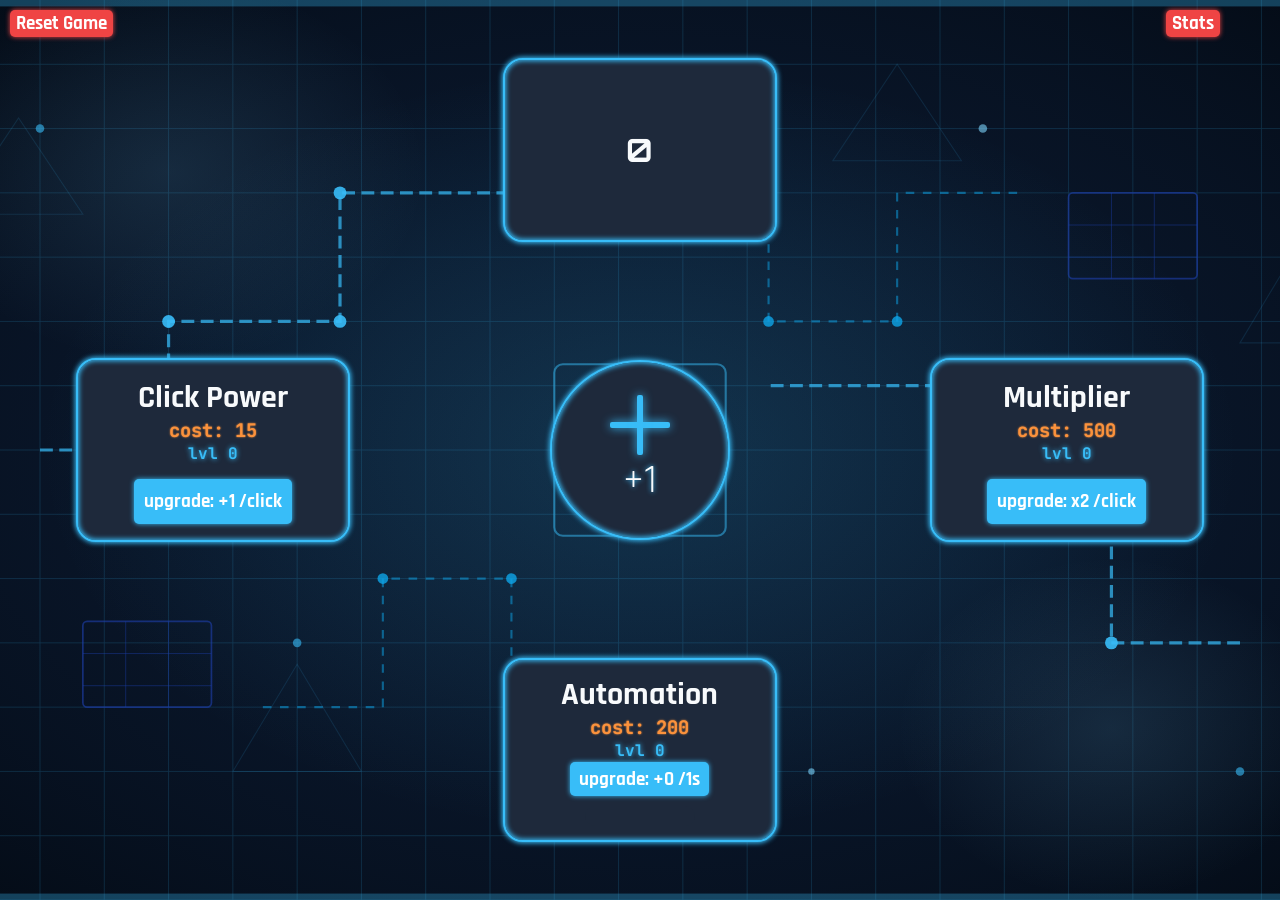
<file: index.html>
<!DOCTYPE html>
<html lang="en">

<head>
    <meta charset="UTF-8">
    <meta name="viewport" content="width=device-width, initial-scale=1.0">
    <link rel="stylesheet" href="./style.css">
    <title>Plus To Infinite</title>
</head>

<body class="body">
    <button id="statMenu">Stats</button>
        <div class="StatDisplay">
            <ul>
                <li id="TotalMoney">Total Money: 0</li>
                <li id="TotalClicks">Total Clicks: 0</li>
                <li id="TotalPlayTime">Total Play Time: 0s</li>
            </ul>
        </div>
    <div id="gameContent">
        <button id="ResetGame">Reset Game</button>
        <svg id="bg" xmlns="http://www.w3.org/2000/svg"
            style="position:fixed;top:0;left:0;width:100vw;height:100vh;z-index:0;pointer-events:none;"
            viewBox="0 0 680 420" preserveAspectRatio="xMidYMid slice">
            <style>
                @keyframes pulse1 {

                    0%,
                    100% {
                        opacity: 0.15
                    }

                    50% {
                        opacity: 0.55
                    }
                }

                @keyframes pulse2 {

                    0%,
                    100% {
                        opacity: 0.08
                    }

                    50% {
                        opacity: 0.4
                    }
                }

                @keyframes pulse3 {

                    0%,
                    100% {
                        opacity: 0.3
                    }

                    50% {
                        opacity: 0.9
                    }
                }

                @keyframes flow1 {
                    0% {
                        stroke-dashoffset: 120
                    }

                    100% {
                        stroke-dashoffset: 0
                    }
                }

                @keyframes flow2 {
                    0% {
                        stroke-dashoffset: 80
                    }

                    100% {
                        stroke-dashoffset: 0
                    }
                }

                @keyframes scanline {
                    0% {
                        transform: translateY(-20px)
                    }

                    100% {
                        transform: translateY(440px)
                    }
                }

                @keyframes blink {

                    0%,
                    100% {
                        opacity: 1
                    }

                    45%,
                    55% {
                        opacity: 0.1
                    }
                }
            </style>
            <rect width="680" height="420" fill="#0a1628" />
            <rect width="680" height="420" fill="url(#vignette)" />
            <defs>
                <radialGradient id="vignette" cx="50%" cy="50%" r="70%">
                    <stop offset="0%" stop-color="#0d2040" stop-opacity="0" />
                    <stop offset="100%" stop-color="#020810" stop-opacity="0.8" />
                </radialGradient>
                <radialGradient id="glow1" cx="50%" cy="50%" r="50%">
                    <stop offset="0%" stop-color="#38bdf8" stop-opacity="0.18" />
                    <stop offset="100%" stop-color="#38bdf8" stop-opacity="0" />
                </radialGradient>
                <radialGradient id="glow2" cx="50%" cy="50%" r="50%">
                    <stop offset="0%" stop-color="#7dd3fc" stop-opacity="0.12" />
                    <stop offset="100%" stop-color="#7dd3fc" stop-opacity="0" />
                </radialGradient>
            </defs>
            <g opacity="0.18">
                <line x1="0" y1="30" x2="680" y2="30" stroke="#38bdf8" stroke-width="0.4" />
                <line x1="0" y1="60" x2="680" y2="60" stroke="#38bdf8" stroke-width="0.4" />
                <line x1="0" y1="90" x2="680" y2="90" stroke="#38bdf8" stroke-width="0.4" />
                <line x1="0" y1="120" x2="680" y2="120" stroke="#38bdf8" stroke-width="0.4" />
                <line x1="0" y1="150" x2="680" y2="150" stroke="#38bdf8" stroke-width="0.4" />
                <line x1="0" y1="180" x2="680" y2="180" stroke="#38bdf8" stroke-width="0.4" />
                <line x1="0" y1="210" x2="680" y2="210" stroke="#38bdf8" stroke-width="0.4" />
                <line x1="0" y1="240" x2="680" y2="240" stroke="#38bdf8" stroke-width="0.4" />
                <line x1="0" y1="270" x2="680" y2="270" stroke="#38bdf8" stroke-width="0.4" />
                <line x1="0" y1="300" x2="680" y2="300" stroke="#38bdf8" stroke-width="0.4" />
                <line x1="0" y1="330" x2="680" y2="330" stroke="#38bdf8" stroke-width="0.4" />
                <line x1="0" y1="360" x2="680" y2="360" stroke="#38bdf8" stroke-width="0.4" />
                <line x1="0" y1="390" x2="680" y2="390" stroke="#38bdf8" stroke-width="0.4" />
                <line x1="0" y1="420" x2="680" y2="420" stroke="#38bdf8" stroke-width="0.4" />
                <line x1="30" y1="0" x2="30" y2="420" stroke="#38bdf8" stroke-width="0.4" />
                <line x1="60" y1="0" x2="60" y2="420" stroke="#38bdf8" stroke-width="0.4" />
                <line x1="90" y1="0" x2="90" y2="420" stroke="#38bdf8" stroke-width="0.4" />
                <line x1="120" y1="0" x2="120" y2="420" stroke="#38bdf8" stroke-width="0.4" />
                <line x1="150" y1="0" x2="150" y2="420" stroke="#38bdf8" stroke-width="0.4" />
                <line x1="180" y1="0" x2="180" y2="420" stroke="#38bdf8" stroke-width="0.4" />
                <line x1="210" y1="0" x2="210" y2="420" stroke="#38bdf8" stroke-width="0.4" />
                <line x1="240" y1="0" x2="240" y2="420" stroke="#38bdf8" stroke-width="0.4" />
                <line x1="270" y1="0" x2="270" y2="420" stroke="#38bdf8" stroke-width="0.4" />
                <line x1="300" y1="0" x2="300" y2="420" stroke="#38bdf8" stroke-width="0.4" />
                <line x1="330" y1="0" x2="330" y2="420" stroke="#38bdf8" stroke-width="0.4" />
                <line x1="360" y1="0" x2="360" y2="420" stroke="#38bdf8" stroke-width="0.4" />
                <line x1="390" y1="0" x2="390" y2="420" stroke="#38bdf8" stroke-width="0.4" />
                <line x1="420" y1="0" x2="420" y2="420" stroke="#38bdf8" stroke-width="0.4" />
                <line x1="450" y1="0" x2="450" y2="420" stroke="#38bdf8" stroke-width="0.4" />
                <line x1="480" y1="0" x2="480" y2="420" stroke="#38bdf8" stroke-width="0.4" />
                <line x1="510" y1="0" x2="510" y2="420" stroke="#38bdf8" stroke-width="0.4" />
                <line x1="540" y1="0" x2="540" y2="420" stroke="#38bdf8" stroke-width="0.4" />
                <line x1="570" y1="0" x2="570" y2="420" stroke="#38bdf8" stroke-width="0.4" />
                <line x1="600" y1="0" x2="600" y2="420" stroke="#38bdf8" stroke-width="0.4" />
                <line x1="630" y1="0" x2="630" y2="420" stroke="#38bdf8" stroke-width="0.4" />
                <line x1="660" y1="0" x2="660" y2="420" stroke="#38bdf8" stroke-width="0.4" />
            </g>
            <ellipse cx="340" cy="210" rx="280" ry="180" fill="url(#glow1)"
                style="animation:pulse2 4s ease-in-out infinite" />
            <ellipse cx="120" cy="80" rx="120" ry="90" fill="url(#glow2)"
                style="animation:pulse1 6s ease-in-out infinite 1s" />
            <ellipse cx="560" cy="340" rx="100" ry="80" fill="url(#glow2)"
                style="animation:pulse1 5s ease-in-out infinite 2s" />
            <g fill="none">
                <path d="M60 210 L120 210 L120 150 L200 150 L200 90 L300 90" stroke="#38bdf8" stroke-width="1.5"
                    stroke-dasharray="6 3" style="animation:flow1 3s linear infinite" opacity="0.7" />
                <circle cx="120" cy="210" r="3" fill="#38bdf8" opacity="0.9" />
                <circle cx="120" cy="150" r="3" fill="#38bdf8" opacity="0.9" />
                <circle cx="200" cy="150" r="3" fill="#38bdf8" opacity="0.9" />
                <circle cx="200" cy="90" r="3" fill="#38bdf8" opacity="0.9" />
                <path d="M620 300 L560 300 L560 240 L480 240 L480 180 L400 180" stroke="#38bdf8" stroke-width="1.5"
                    stroke-dasharray="6 3" style="animation:flow2 2.5s linear infinite" opacity="0.7" />
                <circle cx="560" cy="300" r="3" fill="#38bdf8" opacity="0.9" />
                <circle cx="560" cy="240" r="3" fill="#38bdf8" opacity="0.9" />
                <circle cx="480" cy="240" r="3" fill="#38bdf8" opacity="0.9" />
                <circle cx="480" cy="180" r="3" fill="#38bdf8" opacity="0.9" />
                <path d="M340 390 L340 330 L280 330 L280 270 L220 270 L220 330 L160 330" stroke="#0ea5e9"
                    stroke-width="1" stroke-dasharray="4 4" style="animation:flow1 4s linear infinite 0.5s"
                    opacity="0.5" />
                <circle cx="340" cy="330" r="2.5" fill="#0ea5e9" opacity="0.8" />
                <circle cx="280" cy="330" r="2.5" fill="#0ea5e9" opacity="0.8" />
                <circle cx="280" cy="270" r="2.5" fill="#0ea5e9" opacity="0.8" />
                <circle cx="220" cy="270" r="2.5" fill="#0ea5e9" opacity="0.8" />
                <path d="M340 30 L340 90 L400 90 L400 150 L460 150 L460 90 L520 90" stroke="#0ea5e9" stroke-width="1"
                    stroke-dasharray="4 4" style="animation:flow2 3.5s linear infinite 1s" opacity="0.5" />
                <circle cx="340" cy="90" r="2.5" fill="#0ea5e9" opacity="0.8" />
                <circle cx="400" cy="90" r="2.5" fill="#0ea5e9" opacity="0.8" />
                <circle cx="400" cy="150" r="2.5" fill="#0ea5e9" opacity="0.8" />
                <circle cx="460" cy="150" r="2.5" fill="#0ea5e9" opacity="0.8" />
            </g>
            <g fill="none" stroke="#38bdf8">
                <rect x="300" y="170" width="80" height="80" rx="4" stroke-width="1" opacity="0.5"
                    style="animation:pulse2 5s ease-in-out infinite" />
                <rect x="310" y="180" width="60" height="60" rx="2" stroke-width="0.5" opacity="0.4" />
                <line x1="340" y1="170" x2="340" y2="250" stroke-width="0.5" opacity="0.3" />
                <line x1="300" y1="210" x2="380" y2="210" stroke-width="0.5" opacity="0.3" />
                <circle cx="340" cy="210" r="15" stroke-width="1.5" opacity="0.7"
                    style="animation:pulse3 2s ease-in-out infinite" />
                <circle cx="340" cy="210" r="8" stroke-width="1" opacity="0.5" />
                <circle cx="340" cy="210" r="3" fill="#38bdf8" opacity="0.9"
                    style="animation:blink 2s ease-in-out infinite" />
            </g>
            <g fill="none" stroke="#1e40af">
                <rect x="80" y="290" width="60" height="40" rx="2" stroke-width="0.8" opacity="0.6" />
                <line x1="80" y1="305" x2="140" y2="305" stroke-width="0.4" opacity="0.5" />
                <line x1="80" y1="320" x2="140" y2="320" stroke-width="0.4" opacity="0.5" />
                <line x1="100" y1="290" x2="100" y2="330" stroke-width="0.4" opacity="0.5" />
                <line x1="120" y1="290" x2="120" y2="330" stroke-width="0.4" opacity="0.5" />
            </g>
            <g fill="none" stroke="#1e40af">
                <rect x="540" y="90" width="60" height="40" rx="2" stroke-width="0.8" opacity="0.6" />
                <line x1="540" y1="105" x2="600" y2="105" stroke-width="0.4" opacity="0.5" />
                <line x1="540" y1="120" x2="600" y2="120" stroke-width="0.4" opacity="0.5" />
                <line x1="560" y1="90" x2="560" y2="130" stroke-width="0.4" opacity="0.5" />
                <line x1="580" y1="90" x2="580" y2="130" stroke-width="0.4" opacity="0.5" />
            </g>
            <g opacity="0.6">
                <circle cx="60" cy="60" r="2" fill="#38bdf8" style="animation:blink 1.7s ease-in-out infinite" />
                <circle cx="180" cy="300" r="2" fill="#38bdf8" style="animation:blink 2.3s ease-in-out infinite 0.4s" />
                <circle cx="500" cy="60" r="2" fill="#7dd3fc" style="animation:blink 1.9s ease-in-out infinite 0.8s" />
                <circle cx="620" cy="360" r="2" fill="#38bdf8" style="animation:blink 2.5s ease-in-out infinite 1.2s" />
                <circle cx="420" cy="360" r="1.5" fill="#7dd3fc"
                    style="animation:blink 2.1s ease-in-out infinite 0.3s" />
                <circle cx="90" cy="180" r="1.5" fill="#38bdf8" style="animation:blink 1.8s ease-in-out infinite 1s" />
            </g>
            <g opacity="0.12" fill="none" stroke="#38bdf8" stroke-width="0.5">
                <polygon points="150,360 180,310 210,360" />
                <polygon points="460,30 490,75 430,75" />
                <polygon points="620,160 650,110 680,160" />
                <polygon points="20,100 50,55 80,100" />
            </g>
            <rect x="0" y="0" width="680" height="3" fill="#38bdf8" opacity="0.3" />
            <rect x="0" y="417" width="680" height="3" fill="#38bdf8" opacity="0.3" />
            <rect x="0" y="0" width="3" height="420" fill="#38bdf8" opacity="0.3" />
            <rect x="677" y="0" width="3" height="420" fill="#38bdf8" opacity="0.3" />
            <rect x="0" y="0" width="12" height="12" fill="#38bdf8" opacity="0.6" />
            <rect x="668" y="0" width="12" height="12" fill="#38bdf8" opacity="0.6" />
            <rect x="0" y="408" width="12" height="12" fill="#38bdf8" opacity="0.6" />
            <rect x="668" y="408" width="12" height="12" fill="#38bdf8" opacity="0.6" />
        </svg>
        <div class="ALL">
            <h1 id="MoneyDisplay" class="StandardComponent">0</h1>

            <button id="button" class="StandardComponent">
                <div class="cross"></div>
                <div id="IncrementalValue">+1</div>
            </button>

            <div id="AdditionPart" class="StandardComponent">
                <h1>Click Power</h1>
                <h3 id="AdditionCost">cost: 15</h3>
                <h4 id="AdditionLvl">lvl 0</h4>
                <button id="AdditionUpgrade">upgrade: +1 /click</button>
            </div>

            <div id="MultiplicationPart" class="StandardComponent">
                <h1>Multiplier</h1>
                <h3 id="MultiplierCost">cost: 500</h3>
                <h4 id="MultiplierLvl">lvl 0</h4>
                <button id="MultiplicationUpgrade">upgrade: x2 /click</button>
            </div>

            <div id="AutomationPart" class="StandardComponent">
                <h1>Automation</h1>
                <h3 id="AutomationCost">cost: 200</h3>
                <h4 id="AutomationLvl">lvl 0</h4>
                <button id="AutomationUpgrade">upgrade: +0 /1s</button>
                <div class="BarContainer">
                    <div class="Bar"></div>
                </div>
            </div>
        </div>
        
        <script src="./script.js"></script>
    </div>
</body>

</html>
</file>
<file: style.css>
@import url('https://fonts.googleapis.com/css2?family=Orbitron:wght@400..900&display=swap');
@import url('https://fonts.googleapis.com/css2?family=Orbitron:wght@400..900&family=Rajdhani:wght@300;400;500;600;700&display=swap');
@import url('https://fonts.googleapis.com/css2?family=JetBrains+Mono:ital,wght@0,100..800;1,100..800&family=Orbitron:wght@400..900&family=Rajdhani:wght@300;400;500;600;700&display=swap');

.BarContainer {
    margin-top: 10px;
    width: 110px;
    height: 20px;
    background-color: #1e293b;
    border-radius: 10px;
}

.Bar {
    width: 0%;
    height: 100%;
    background-color: #4ade80;
    border-radius: 10px;
    box-shadow: 0 0 5px #4ade80;

}

:root {
  /* On définit une variable avec une valeur par défaut */
  --animation-speed: 2s;
}

.animate-run {
    animation: fillBar var(--animation-speed) linear infinite;
}

@keyframes fillBar {
    from {
        width: 0%;
    }

    to {
        width: 100%;
    }
}

button:focus {
    outline: none; /* Enlève le contour bleu par défaut */
}

html,
body {
    margin: 0;
    padding: 0;
    overflow: hidden;
    height: 100vh;
    width: 100vw;
}

body {
    user-select: none;
}

h1,
h3,
h4,
button {
    font-family: "Rajdhani", sans-serif;
}

.cross {
    position: relative;
    width: 60px;
    /* Taille de la zone de la croix */
    height: 60px;
    display: flex;
    justify-content: center;
    align-items: center;
}

.cross::before,
.cross::after {
    content: "";
    position: absolute;
    background-color: #38bdf8;
    /* Couleur bleue comme ton thème */
    box-shadow: 0 0 10px #38bdf8;
    /* Effet néon */
    border-radius: 2px;
}

.cross::before {
    width: 100%;
    height: 6px;
}

.cross::after {
    width: 6px;
    height: 100%;
}

.Alined {
    display: flex;
    justify-content: space-between;
}

#AdditionPart {
    grid-area: 2 / 1;
    width: 30vh;
    display: flex;
    flex-direction: column;
    justify-content: center;
}

#MultiplicationPart {
    grid-area: 2 / 3;
    width: 30vh;
    display: flex;
    flex-direction: column;
    justify-content: center;
}

#AutomationPart {
    width: 30vh;
    display: flex;
    flex-direction: column;
    justify-content: center;
    grid-area: 3 / 2;
}

#MoneyDisplay {
    grid-area: 1 / 2;
    font-family: "Orbitron", sans-serif;
    width: 30vh;
    display: flex;
    justify-content: center;
}

#AdditionCost,
#MultiplierCost,
#AutomationCost,
#AdditionLvl,
#MultiplierLvl,
#AutomationLvl {
    font-family: "JetBrains Mono", monospace;
}

#AdditionCost,
#MultiplierCost,
#AutomationCost {
    color: #fb923c;
    text-shadow: 0 0 2px #fb923c;
}

#AdditionLvl,
#MultiplierLvl,
#AutomationLvl {
    color: #38bdf8;
    text-shadow: 0 0 5px #38bdf8;
    text-shadow: inset 0 0 5px #38bdf8;
}

#button {
    position: relative;
    /* <-- C'est la ligne magique qui règle le bug ! */
    display: flex;
    justify-content: center;
    width: 20vh;
    grid-area: 2 / 2;
    border-radius: 50%;
    cursor: pointer;
}

#button:hover {
    box-shadow: 0 0 10px 10px #38bdf8;
    transform: scale(0.95);
}

/* On regroupe le :active et notre nouvelle classe */
#button:active,
#button.is-clicked {
    box-shadow: 0 0 20px 20px #38bdf8;
    transform: scale(0.9);
}

#IncrementalValue {
    font-size: 40px;
    top: 40px;
    color: #f8fafc;
    text-shadow: 0 0 5px #38bdf8;
}

.ALL {
    color: #f8fafc;
    position: relative;
    z-index: 1;
    display: grid;
    grid-template-rows: 1fr 1fr 1fr;
    grid-template-columns: 1fr 1fr 1fr;
    justify-items: center;
    align-items: center;
    width: 100vw;
    height: 100vh;
    box-sizing: border-box;
}

.StandardComponent {
    display: flex;
    flex-direction: column;
    align-items: center;
    width: 20vh;
    height: 20vh;
    border-radius: 20px;
    ;
    background-color: #1e293b;
    box-shadow: 0 0 5px 1px #38bdf8,
        inset 0 0 5px 1px #38bdf8;
    border: solid 2px #38bdf8;
    justify-self: center;
    align-self: center;
}

.StandardComponent h1,
.StandardComponent h3,
.StandardComponent h4 {
    margin: 0vh;
}

.StandardComponent button {
    margin-top: 0.2vh;
    padding: 0.5vh 1vh;
    background-color: #38bdf8;
    color: #1e293b;
    border: none;
    border-radius: 5px;
    cursor: pointer;
    font-family: "Rajdhani", sans-serif;
    box-shadow: 0 0 5px #38bdf8;
    color: white;
    font-size: 120%;
    font-weight: bold;
}

.StandardComponent button:hover,
.StandardComponent button.not-affordable:hover {
    background-color: #ef4444;
    box-shadow: 0 0 40px #ef4444;
    transform: scale(0.95);
}

.StandardComponent button.affordable:hover {
    background-color: #4ade80;
    box-shadow: 0 0 40px #4ade80;
    transform: scale(0.95);
}

#MultiplicationUpgrade,
#AdditionUpgrade {
    margin-top: 15px;
    padding: 10px;
}

.header {
    position: absolute;
    background-color: #1e293b;
    filter: opacity(0.5);
    padding: 10px;
    margin-left: 10px;
    margin-top: 10px;
}

#ResetGame {
    position: absolute;
    background-color: #ef4444;
    color: white;
    border: none;
    border-radius: 5px;
    cursor: pointer;
    font-family: "Rajdhani", sans-serif;
    box-shadow: 0 0 5px #ef4444;
    font-size: 120%;
    font-weight: bold;
    fill-opacity: 1;
    margin: 10px;
    z-index: 2;
}

#statMenu {
    position: absolute;
    background-color: #ef4444;
    color: white;
    border: none;
    right: 50px;
    border-radius: 5px;
    cursor: pointer;
    font-family: "Rajdhani", sans-serif;
    box-shadow: 0 0 5px #ef4444;
    font-size: 120%;
    font-weight: bold;
    fill-opacity: 1;
    margin: 10px;
    z-index: 2;
}

.StatDisplay {
    position: absolute;
    background-color: #1e293b;
    color: #38bdf8;
    border: solid 2px #38bdf8;
    border-radius: 5px;
    height: 20vh;
    width: 20vw;
    top: 50%;
    left: 50%;
    transform: translate(-50%, -50%);
    font-family: "Rajdhani", sans-serif;
    box-shadow: 0 0 5px 1px #38bdf8,
        inset 0 0 5px 1px #38bdf8;
    z-index: 2;
    visibility: hidden;
}

#ResetGame:hover {
    background-color: #ef4444;
    box-shadow: 0 0 40px #ef4444;
    transform: scale(0.95);
}

/* Style des particules */
.particule {
    position: absolute;
    top: 50%;
    left: 50%;
    width: 16px;
    height: 16px;
    background-color: #38bdf8;
    border-radius: 50%;
    pointer-events: none;
    transform: translate(-50%, -50%);
    animation: explosion 0.6s ease-out forwards;
    pointer-events: none;
    z-index: 10;
    mix-blend-mode: screen;
}
@keyframes explosion {
    0% {
        transform: translate(-50%, -50%) scale(1);
        opacity: 1;
    }

    100% {
        transform: translate(calc(-50% + var(--x)), calc(-50% + var(--y))) scale(0);
        opacity: 0;
    }
}

.floating-text {
    position: absolute;
    color: #ffffff;
    font-family: "Orbitron", sans-serif;
    font-size: 24px;
    font-weight: bold;
    text-shadow: 0 0 8px 8px #38bdf8;
    pointer-events: none;
    z-index: 20;
    animation: floatUp 0.8s ease-out forwards;
}

@keyframes floatUp {
    0% {
        transform: translate(-50%, -50%) scale(1);
        opacity: 1;
    }
    100% {  /* On le fait monter de 60px (le -60px sur l'axe Y) et grossir un peu */
        transform: translate(-50%, calc(-50% - 60px)) scale(1.2);
        opacity: 0.5;
    }
}

.shake-error {
    animation: shake 0.3s ease-in-out;
}

@keyframes shake {
    0% {
        transform: translateX(0);
    }
    25% {
        transform: translateX(-6px);
    }
    50% {
        transform: translateX(6px);
    }
    75% {
        transform: translateX(-6px);
    }
    100% {
        transform: translateX(0);
    }
}

.blurred {
    filter: blur(5px);
    pointer-events: none; /* Empêche de cliquer sur le contenu flouté */
    transition: filter 0.3s ease; /* Optionnel : rend l'effet fluide */
}
</file>
